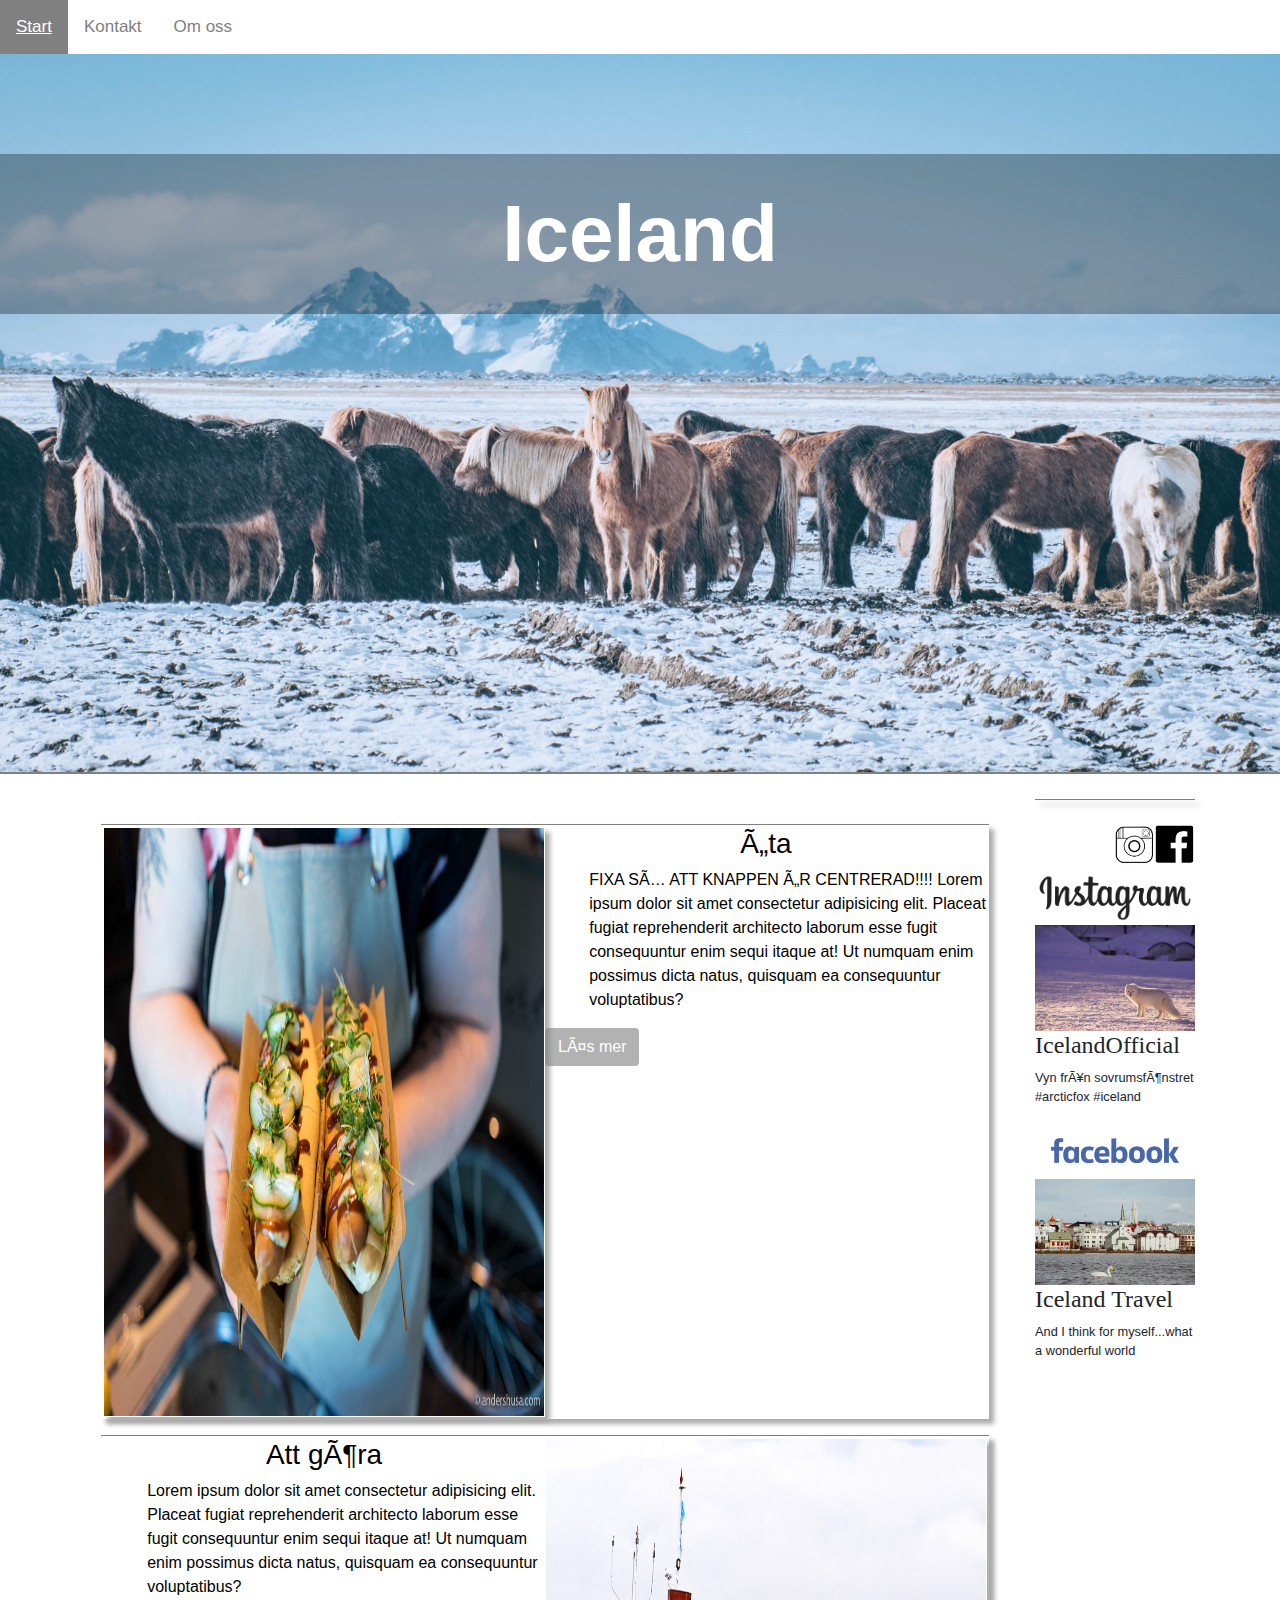
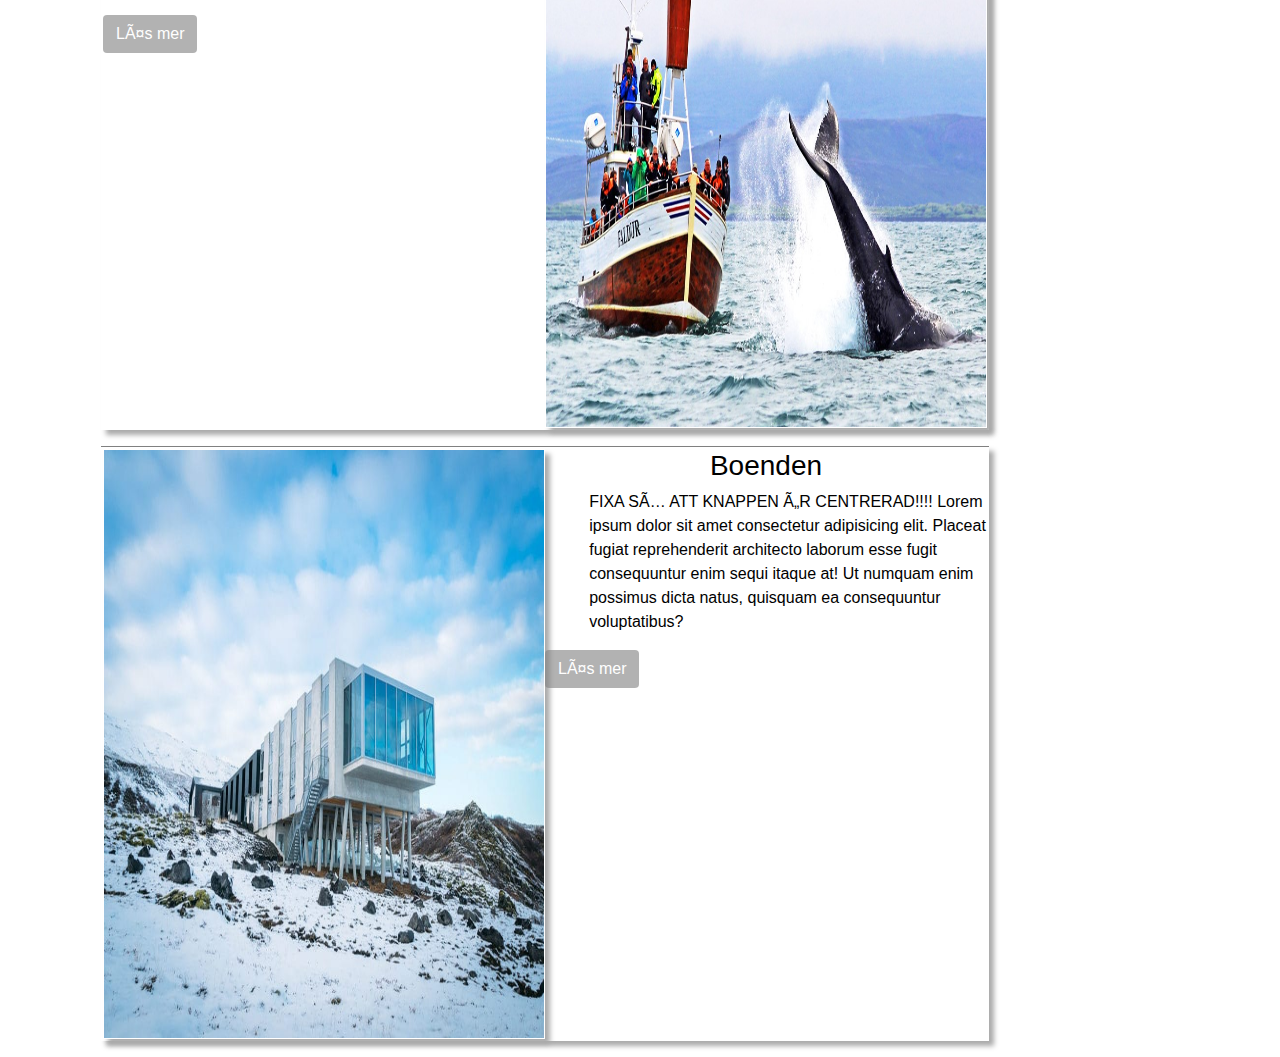
<file: index.html>
<html>

<head>
  <meta charset="UTF-8">
  <meta name="description" content="Travelingsite about Island">
  <meta name="keywords" content="Island, iceland, travel, visit ">
  <meta name="author" content="Sandra Boström">  <title>Iceland</title>
  <link rel="stylesheet" type="text/css" href="test.css" />
  <link rel="stylesheet" type="text/css" href="styles/style.css" />
  <link rel="stylesheet" href="https://cdnjs.cloudflare.com/ajax/libs/font-awesome/4.7.0/css/font-awesome.min.css">
  <link href="//maxcdn.bootstrapcdn.com/bootstrap/4.1.1/css/bootstrap.min.css" rel="stylesheet" id="bootstrap-css" />
  <script src="//maxcdn.bootstrapcdn.com/bootstrap/4.1.1/js/bootstrap.min.js"></script>
  <script src="https://ajax.googleapis.com/ajax/libs/jquery/3.4.1/jquery.min.js"></script>

<script src="jquery.js"></script>
  </div>
</head>

<body>
<div class="topnav" id="myTopnav">
  <a href="index.html" class="active">Start</a>
  <a href="contact.html">Kontakt</a>
  <a href="about.html">Om oss</a>
  <a href="javascript:void(0);" class="icon" onclick="myFunction()">
    <i class="fa fa-bars"></i>
  </a>
</div>
  <div class="imageContainer">
    <div class="textInImage">
      <div class="headerimage "></div>
      <div class="headertext">Iceland</div>
    </div>
  </div>

  <div class="start">
    <div class="container">
      <div class=row>
        <div class="col-xl-10">
          <div class="menus">
            <div class="eatContainer">

              <img src="images/food3.jpg" id="pic1">
              <h3 align="center">Äta</h3>
              <p> FIXA SÅ ATT KNAPPEN ÄR CENTRERAD!!!! Lorem ipsum dolor sit amet consectetur adipisicing elit.
                Placeat fugiat reprehenderit architecto laborum esse fugit consequuntur enim sequi itaque at! Ut
                numquam enim possimus dicta natus, quisquam ea consequuntur voluptatibus?</p>
              <a href="eat.html"><button class="btn">Läs mer</button></a>

            </div>
            <div class="todoContainer">

              <img src="images/val.jpg" id="pic1">
              <h3 align="center">Att göra</h3>
              <p>Lorem ipsum dolor sit amet consectetur adipisicing elit. Placeat fugiat reprehenderit architecto
                laborum esse fugit
                consequuntur enim sequi itaque at! Ut numquam enim possimus dicta natus, quisquam ea consequuntur
                voluptatibus?</p>
              <a href="todo.html"><button class="btn">Läs mer</button></a>

            </div>
            <div class="liveContainer">

              <img src="images/hotel.jpg" id="pic1">
              <h3 align="center">Boenden</h3>
              <p> FIXA SÅ ATT KNAPPEN ÄR CENTRERAD!!!! Lorem ipsum dolor sit amet consectetur adipisicing elit.
                Placeat fugiat
                reprehenderit architecto laborum esse fugit consequuntur enim sequi itaque at! Ut numquam enim
                possimus dicta natus,
                quisquam ea consequuntur voluptatibus?</p>
              <a href="live.html"><button class="btn">Läs mer</button></a>
            </div>
          </div>
        </div>
        <div class="col-xl-2" id="logos">

          <img src="images/logos.jpg" id="logos" alt="instagram and facebook logo">

          <div class="socialmediasContainer">
            <div class=" fbPic1">

              <a href="https://www.instagram.com/explore/tags/iceland/"><img src="images/instagramlogo.png"
                  alt="instagram logo" /></a>
              <a href="https://www.instagram.com/explore/tags/iceland/">
                <img src="images/sidepic.jpg" alt="Arctic fox" />
              </a>
              <h4>IcelandOfficial</h3>
                <p class="caption">Vyn från sovrumsfönstret #arcticfox #iceland </p>
                <a href="https://www.facebook.com/IcelandTravelTourOperator"><img src="images/facebooklogo.jpg"
                    alt="facbook logo" /></a>
              </h4>
              <a href="https://www.facebook.com/IcelandTravelTourOperator">
                <img src="images/city.jpg" id="city" alt="Iceland city">
              </a>
              <h4>Iceland Travel</h4>
              <p>And I think for myself...what a wonderful world</p>
            </div>
          </div>

        </div>
      </div>
      <footer>
      </footer>
</body>

</html>
</file>
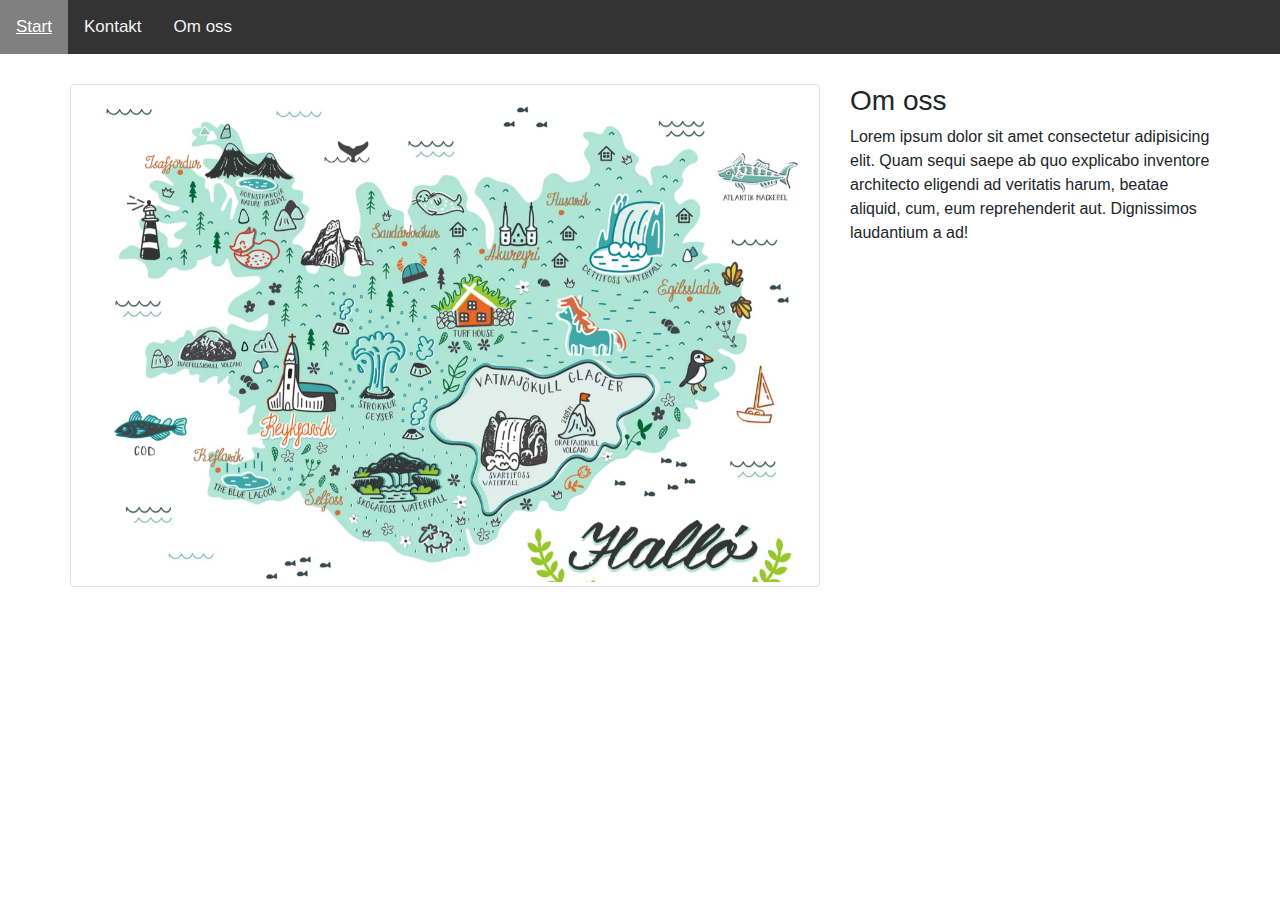
<file: about.html>
<html>

<head>
    <meta charset="UTF-8">
    <meta name="description" content="Travelingsite about Island">
    <meta name="keywords" content="Island, iceland, travel, visit ">
    <meta name="author" content="Sandra Boström">
    <title>Iceland</title>
    <link rel="stylesheet" href="https://cdnjs.cloudflare.com/ajax/libs/font-awesome/4.7.0/css/font-awesome.min.css">
    <link rel="stylesheet" type="text/css" href="styles/about.css" />
    <link href="//maxcdn.bootstrapcdn.com/bootstrap/4.1.1/css/bootstrap.min.css" rel="stylesheet" id="bootstrap-css" />
    <script src="//maxcdn.bootstrapcdn.com/bootstrap/4.1.1/js/bootstrap.min.js"></script>
    <script src="//cdnjs.cloudflare.com/ajax/libs/jquery/3.2.1/jquery.min.js"></script>
    <script src="jquery.js"></script>

    </div>
</head>

<body>
    <div class="topnav" id="myTopnav">
        <a href="index.html" class="active">Start</a>
        <a href="contact.html">Kontakt</a>
        <a href="about.html">Om oss</a>
        <a href="javascript:void(0);" class="icon" onclick="myFunction()">
            <i class="fa fa-bars"></i>
        </a>
    </div>
    <div class="container">
        <div class="row">
            <div class="row">
                <div class="col-xl-8">
                    <img class="img-thumbnail" src="images/icelandmap.jpg" alt="Fish" />
                </div>
                <div class="col-xl-4">
                    <h3>Om oss</h3>
                    <p>Lorem ipsum dolor sit amet consectetur adipisicing elit. Quam sequi saepe ab quo explicabo
                        inventore architecto eligendi ad veritatis harum, beatae aliquid, cum, eum reprehenderit aut.
                        Dignissimos laudantium a ad!</p>
                </div>
            </div>
            <footer>
            </footer>
</body>

</html>
</file>
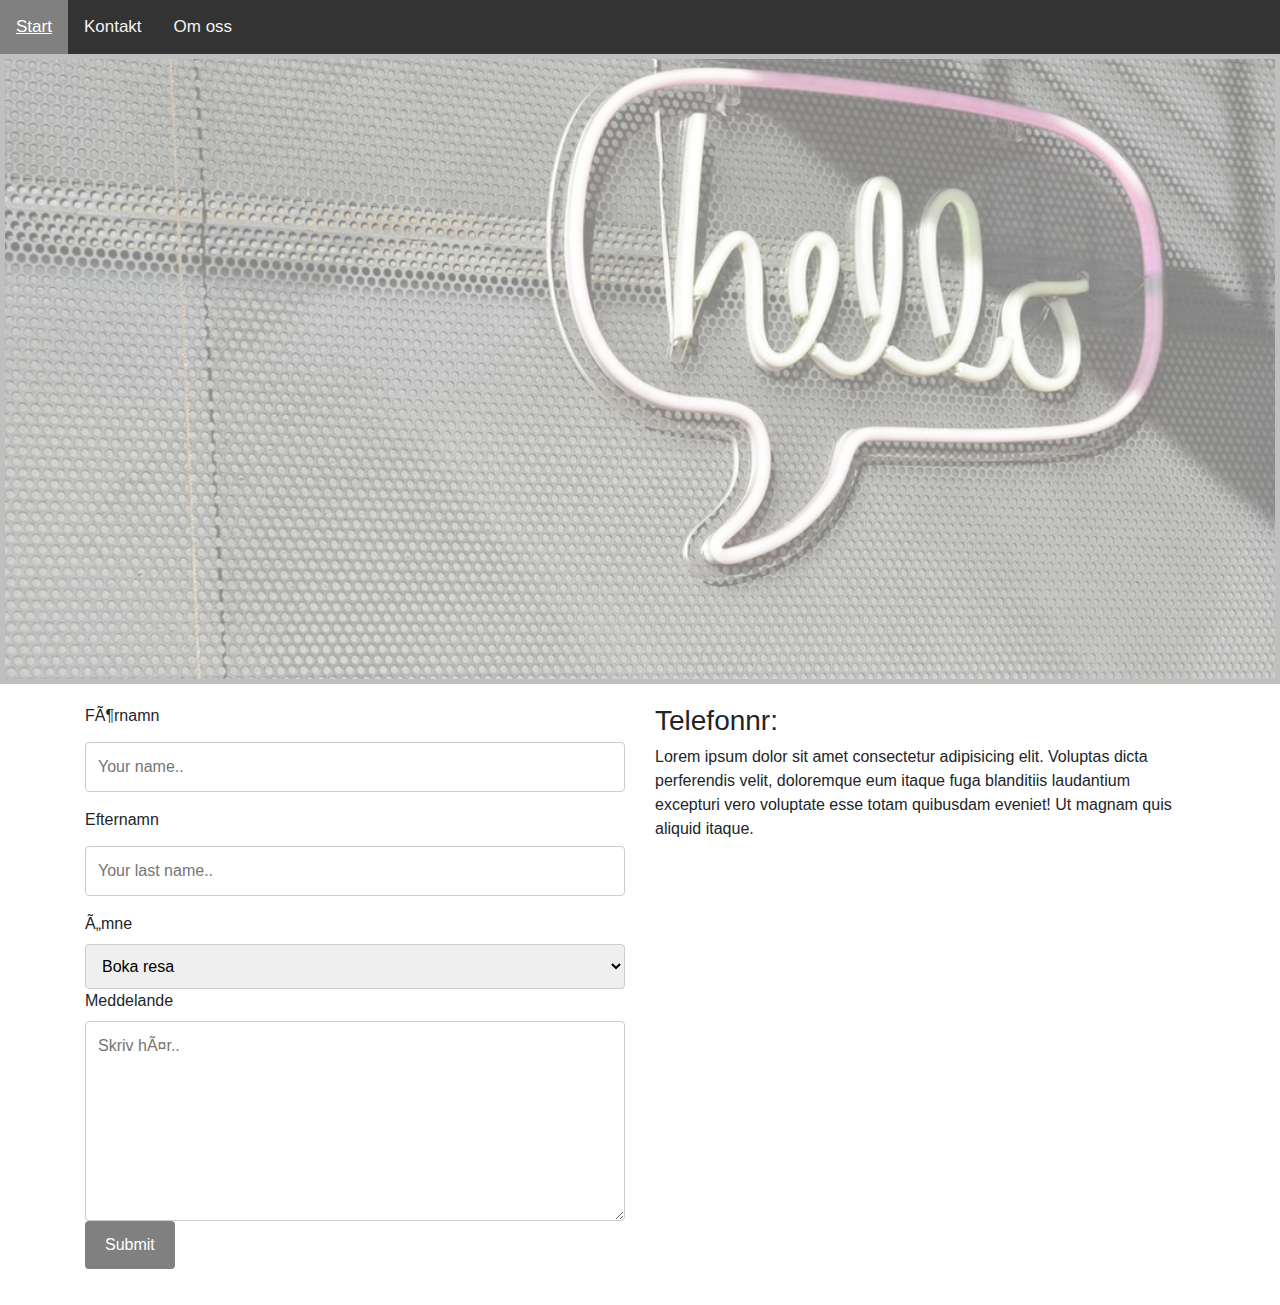
<file: contact.html>
<html>

<head>
<meta charset="UTF-8">
<meta name="description" content="Travelingsite about Island">
<meta name="keywords" content="Island, iceland, travel, visit ">
<meta name="author" content="Sandra Boström">    <title>Iceland</title>
    <link rel="stylesheet" type="text/css" href="styles/contact.css" />
    <link rel="stylesheet" href="https://cdnjs.cloudflare.com/ajax/libs/font-awesome/4.7.0/css/font-awesome.min.css">
    <link href="//maxcdn.bootstrapcdn.com/bootstrap/4.1.1/css/bootstrap.min.css" rel="stylesheet" id="bootstrap-css" />
    <script src="//maxcdn.bootstrapcdn.com/bootstrap/4.1.1/js/bootstrap.min.js"></script>
    <script src="//cdnjs.cloudflare.com/ajax/libs/jquery/3.2.1/jquery.min.js"></script>
    <script src="jquery.js"></script>


    </div>
</head>

<body><div class="topnav" id="myTopnav">
    <a href="index.html" class="active">Start</a>
    <a href="contact.html">Kontakt</a>
    <a href="about.html">Om oss</a>
    <a href="javascript:void(0);" class="icon" onclick="myFunction()">
        <i class="fa fa-bars"></i>
    </a>
</div>

    <div class="imageContainer">
            <div class="headerimage "></div>
    </div>
   
    <div class="container">
        <div class="row">
            <div class="col-xl-6">
        <form action="action_page.php">
    
            <label for="fname">Förnamn</label>
            <input type="text" id="fname" name="firstname" placeholder="Your name..">
    
            <label for="lname">Efternamn</label>
            <input type="text" id="lname" name="lastname" placeholder="Your last name..">
    
            <label for="subject">Ämne</label>
            <select id="subject" name="subject">
                <option value="booking travel">Boka resa</option>
                <option value="unbook travel">Avboka resa</option>
                <option value="other">Övrigt</option>
            </select>
    
            <label for="subject">Meddelande</label>
            <textarea id="subject" name="subject" placeholder="Skriv här.." style="height:200px"></textarea>
    
            <input type="submit" value="Submit">
    
        </form>
    </div>
    <div class="col-xl-6">
        <h3 class="call">Telefonnr:</h3>
        <p>Lorem ipsum dolor sit amet consectetur adipisicing elit. Voluptas dicta perferendis velit, doloremque eum itaque fuga blanditiis laudantium excepturi vero voluptate esse totam quibusdam eveniet! Ut magnam quis aliquid itaque.</p>
    </div>
</div>
    </div>

    <footer>
    </footer>
</body>

</html>
</file>
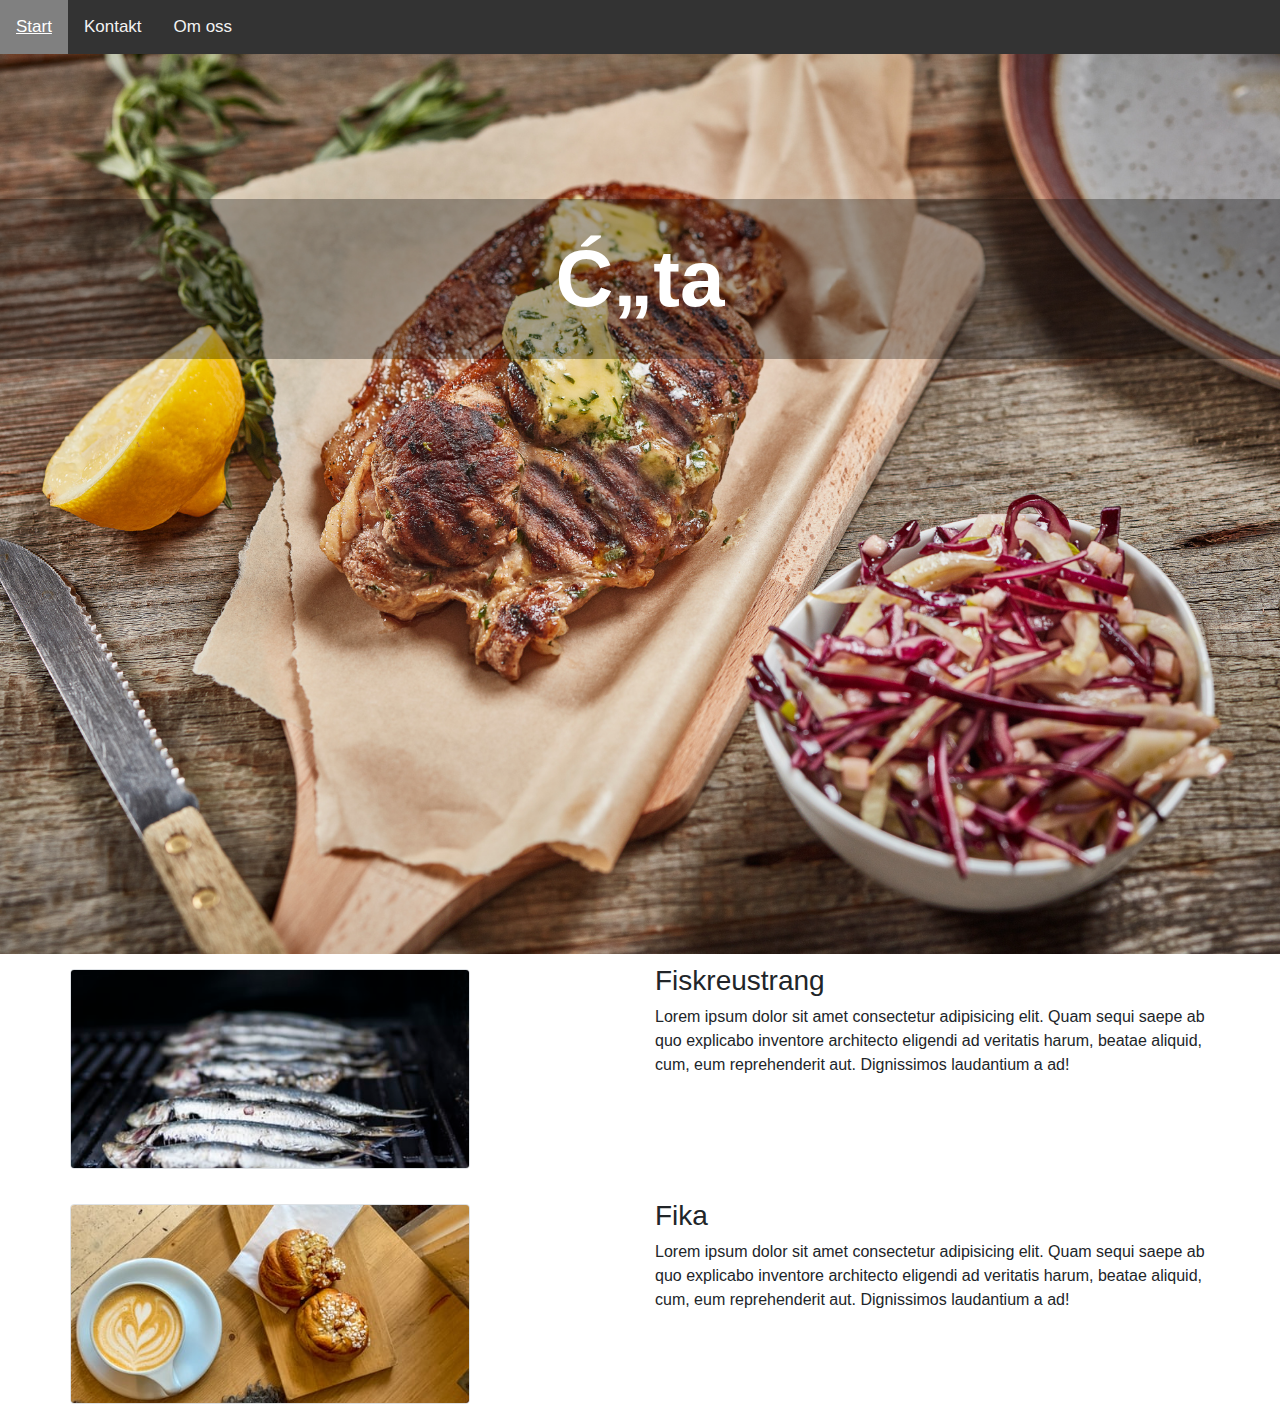
<file: eat.html>
<html>

<head>
  <meta charset="UTF-8">
  <meta name="description" content="Travelingsite about Island">
  <meta name="keywords" content="Island, iceland, travel, visit ">
  <meta name="author" content="Sandra Boström">  <title>Iceland</title>
  <link rel="stylesheet" href="https://cdnjs.cloudflare.com/ajax/libs/font-awesome/4.7.0/css/font-awesome.min.css">
  <link rel="stylesheet" type="text/css" href="styles/eat.css" />
  <link href="//maxcdn.bootstrapcdn.com/bootstrap/4.1.1/css/bootstrap.min.css" rel="stylesheet" id="bootstrap-css" />
  <script src="//maxcdn.bootstrapcdn.com/bootstrap/4.1.1/js/bootstrap.min.js"></script>
  <script src="//cdnjs.cloudflare.com/ajax/libs/jquery/3.2.1/jquery.min.js"></script>
  <script src="jquery.js"></script>

  </div>
</head>

<body><div class="topnav" id="myTopnav">
  <a href="index.html" class="active">Start</a>
  <a href="contact.html">Kontakt</a>
  <a href="about.html">Om oss</a>
  <a href="javascript:void(0);" class="icon" onclick="myFunction()">
    <i class="fa fa-bars"></i>
  </a>
</div>

  <div class="imageContainer">
    <div class="textInImage">
      <div class="headerimage "></div>
      <div class="headertext">Äta</div>
    </div>
  </div>
<div class="container">

  <div class="row">
    <div class="row">
      <div class="col-xl-6 fish">
        </a>
        <img class="img-thumbnail" src="images/fish.jpg" alt="Fish" />
        </div>
        <div class="col-xl-6 fish-text">
          </a>
         <h3>Fiskreustrang</h3>
         <p>Lorem ipsum dolor sit amet consectetur adipisicing elit. Quam sequi saepe ab quo explicabo inventore architecto eligendi ad veritatis harum, beatae aliquid, cum, eum reprehenderit aut. Dignissimos laudantium a ad!</p>
        </div>
      </div>
<div class="row">
  <div class="col-xl-6 fish">
    </a>
    <img class="img-thumbnail" src="images/food.jpg" alt="Fish" />
  </div>
  <div class="col-xl-6 fish-text">
    </a>
    <h3>Fika</h3>
    <p>Lorem ipsum dolor sit amet consectetur adipisicing elit. Quam sequi saepe ab quo explicabo inventore architecto
      eligendi ad veritatis harum, beatae aliquid, cum, eum reprehenderit aut. Dignissimos laudantium a ad!</p>
  </div>
</div>
  
  <footer>
  </footer>
</body>

</html>
</file>
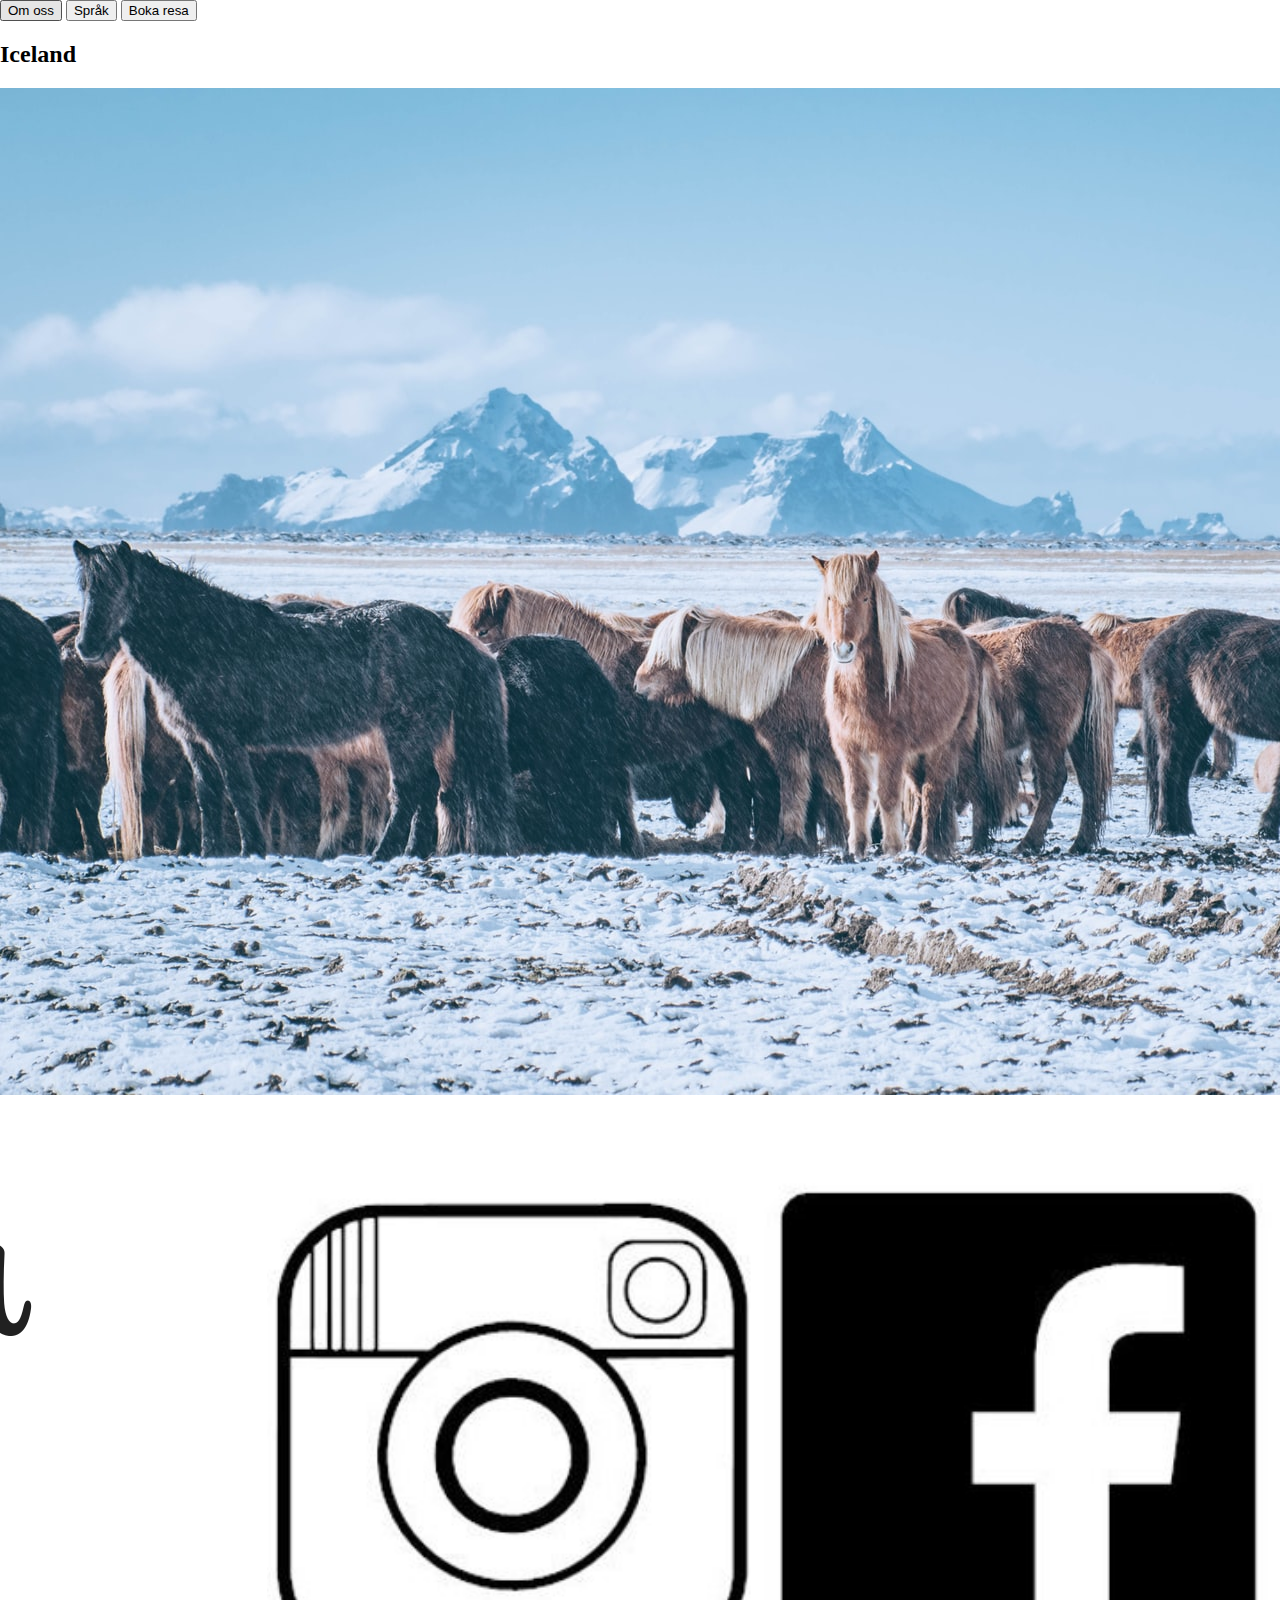
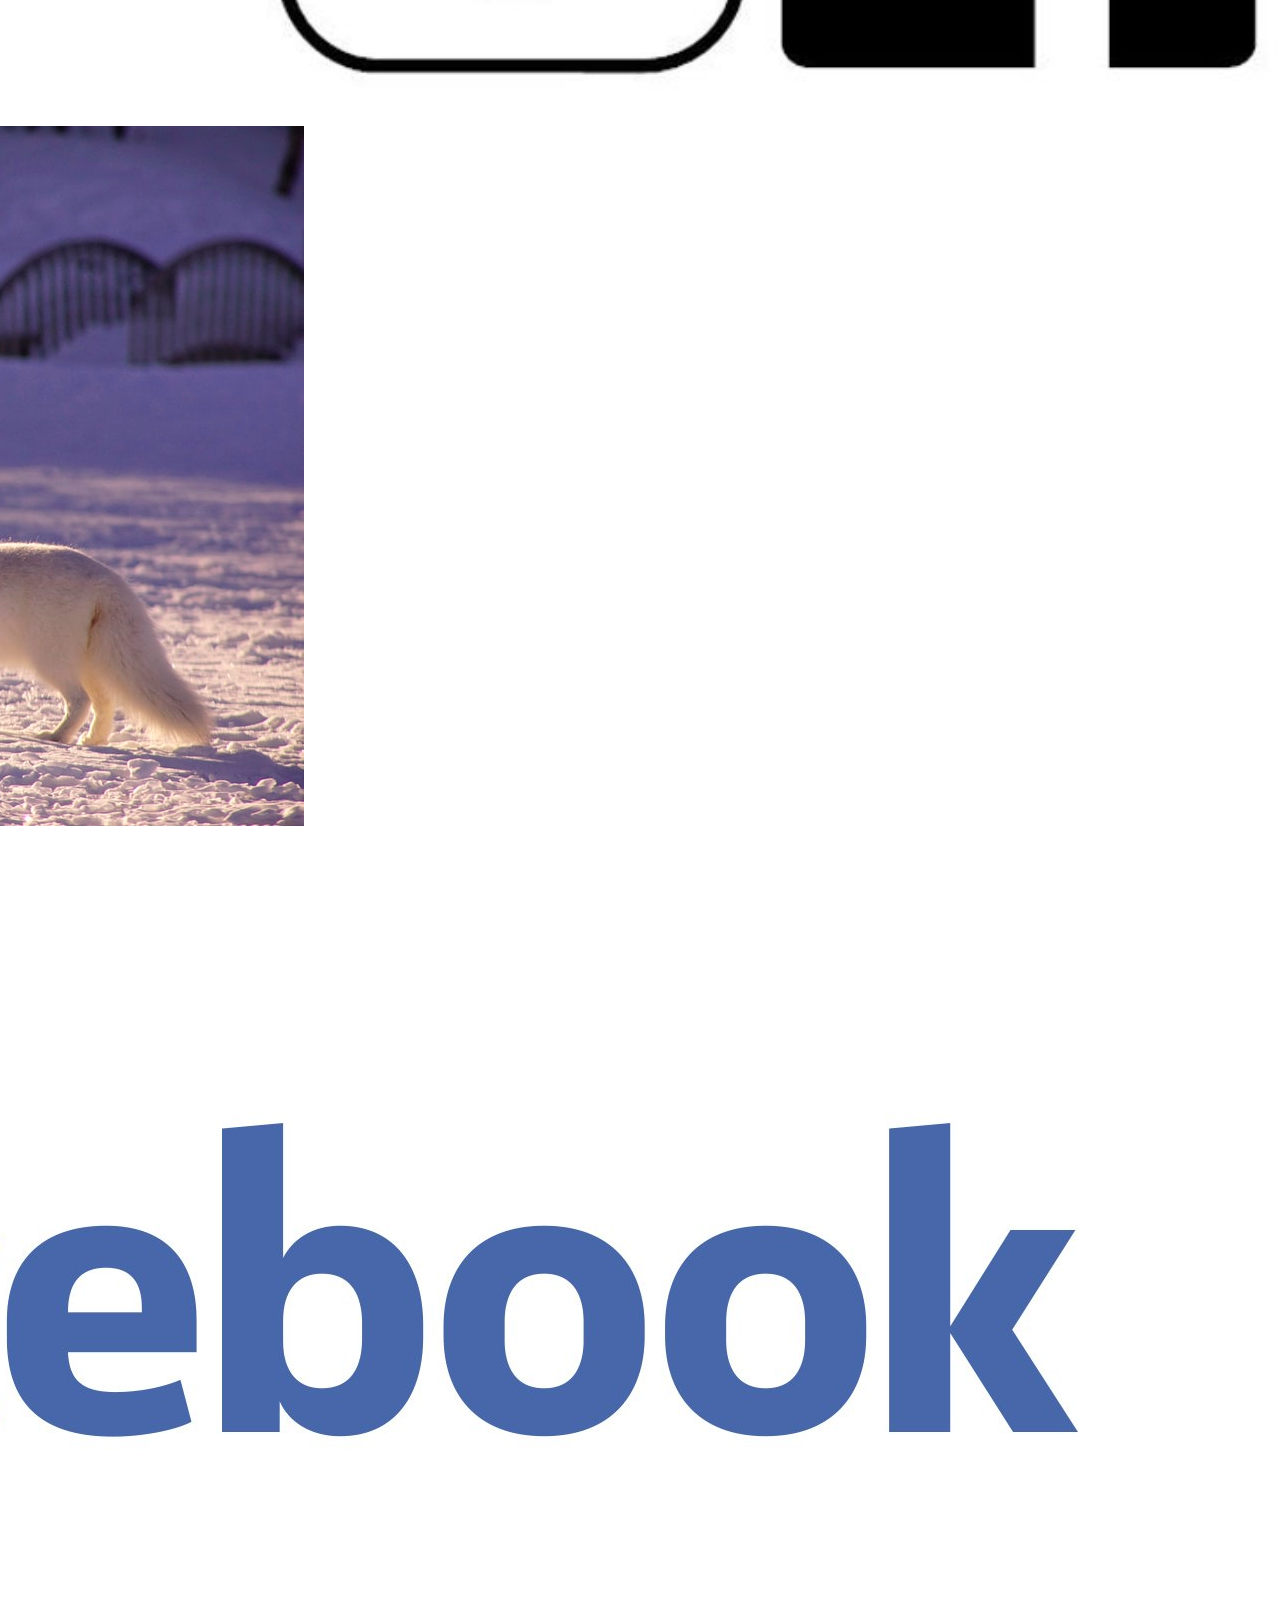
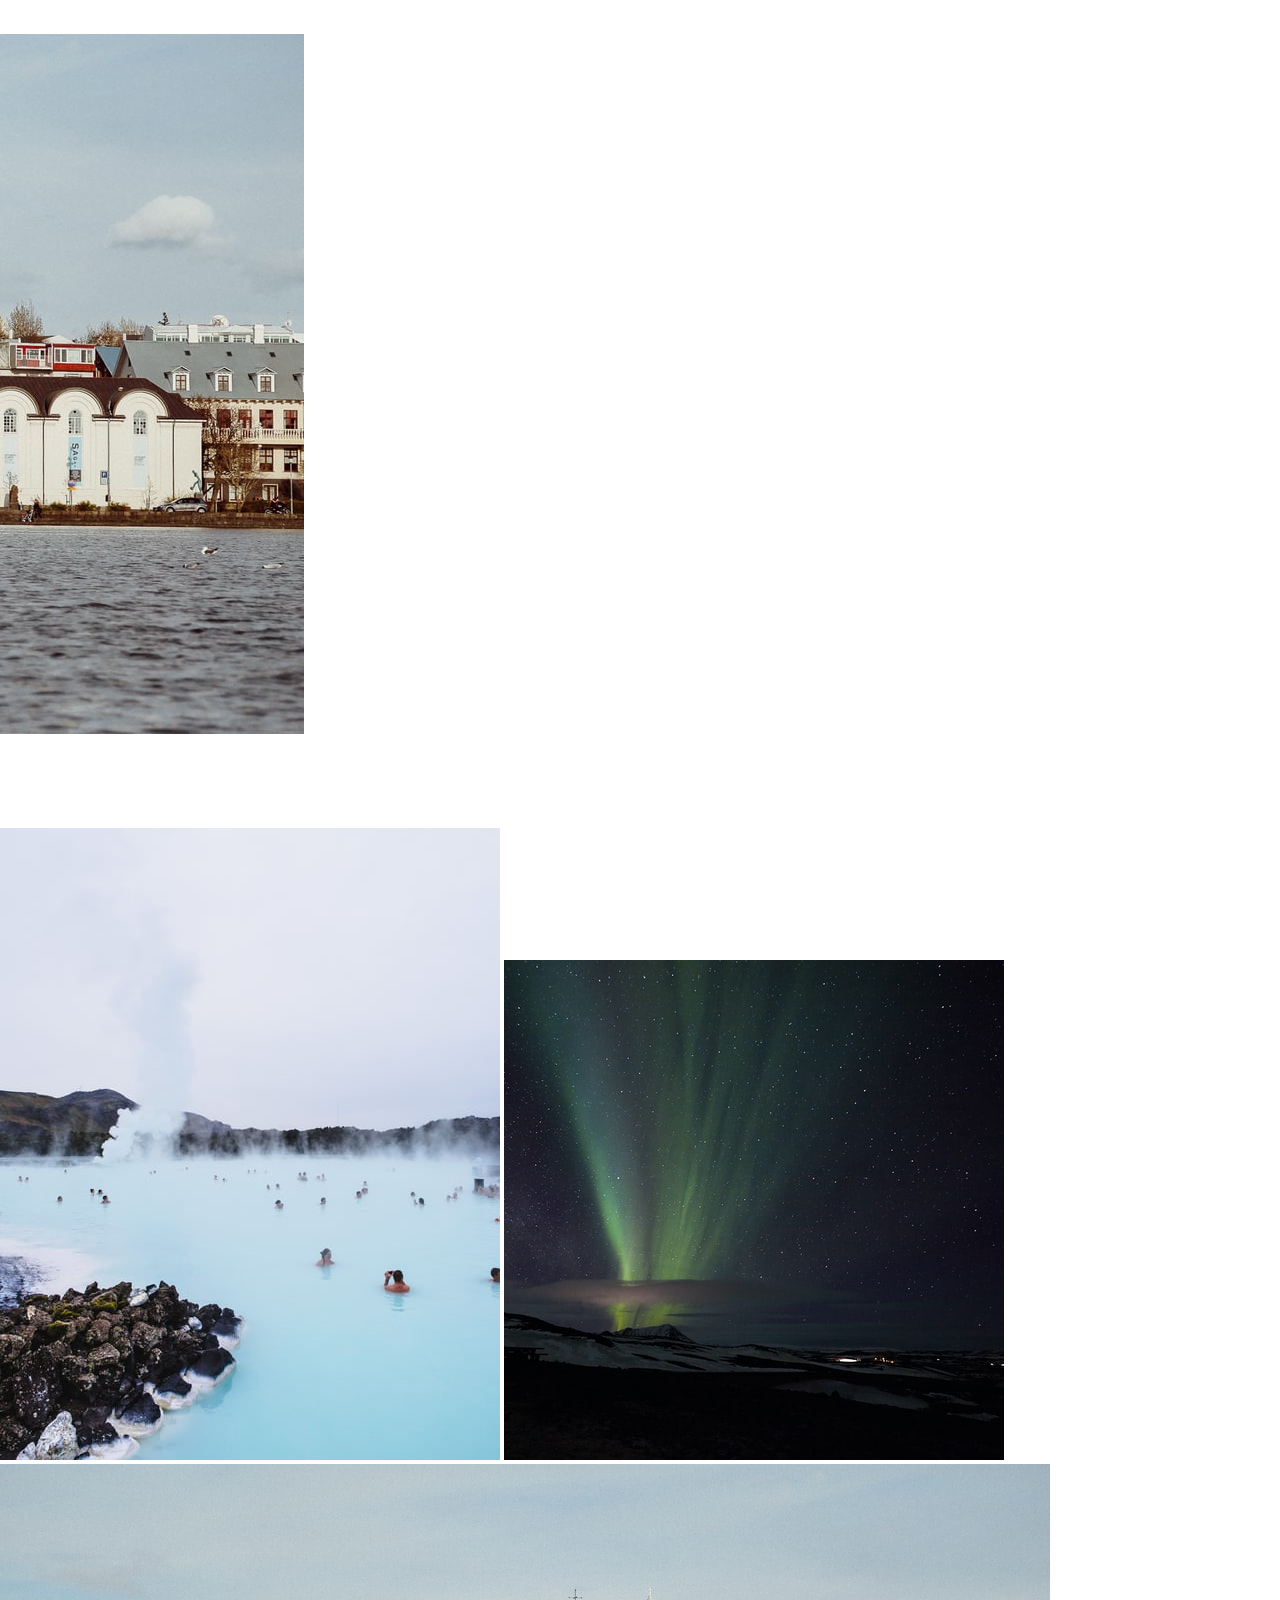
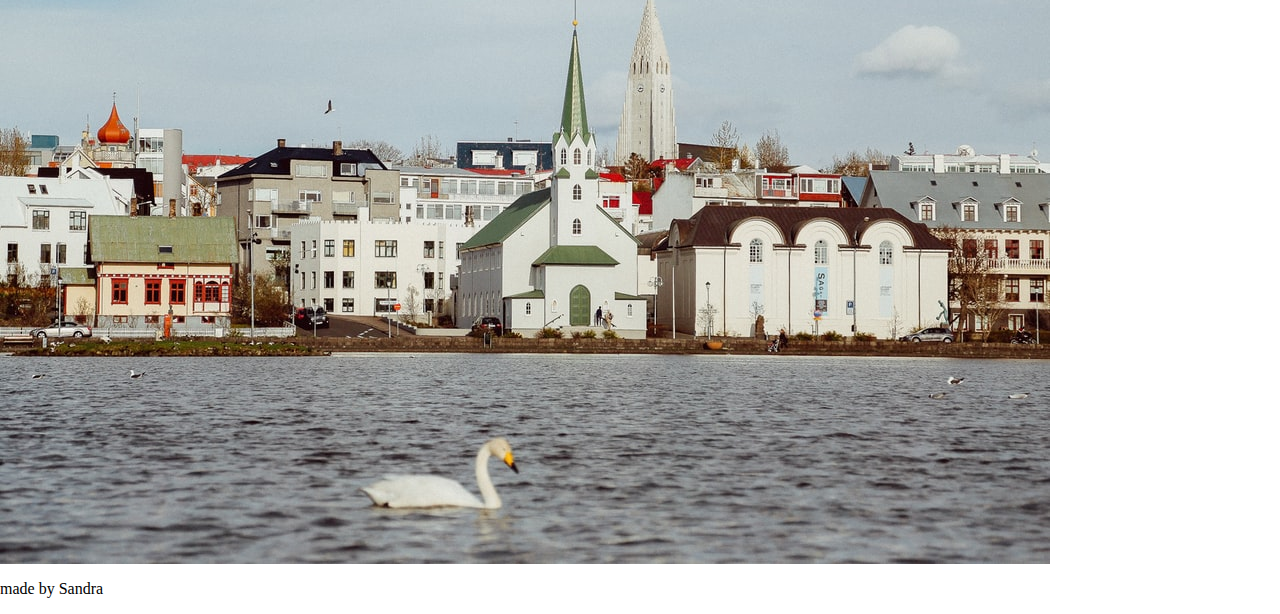
<file: lagring.html>
<html>

<head>
    <title>Iceland</title>
    <link href='https://fonts.googleapis.com/css?family=Cinzel Decorative' rel='stylesheet'>
    <link rel="stylesheet" type="text/css" href="styles/style.css" />
    </div>
</head>

<body>
    <div class="imageContainer">
        <div class="textInImage">
            <button formaction="">Om oss</button>
            <button formaction="">Språk</button>
            <button formaction="">Boka resa</button>
            <h2 id="headerText">Iceland</h2>
        </div>
        <img src="images/header.jpg" id="headerPic" alt="Iceland horses" />
    </div>

    <div class="start">

        <div class="polaroid fbPic1">
            <img src="images/logos.jpg" id="logos" alt="instagram and facebook logo">
            <img src="images/instagramlogo.png" alt="instagram logo">
            <a href="https://www.instagram.com/explore/tags/iceland/">
                <img src="images/sidepic.jpg" alt="Arctic fox">
            </a>
            <h4>IcelandOfficial</h3>
                <p class="caption">Vyn från sovrumsfönstret #arcticfox #iceland </p>
                <img src="images/facebooklogo.jpg" alt="facbook logo">
                <a href="https://www.facebook.com/IcelandTravelTourOperator">
                    <img src="images/city.jpg" id="city" alt="Iceland city">
                </a>
                <h4>Iceland Travel</h4>
                <p>And I think for myself...what a wonderful world</p>
        </div>
        <div class="menus">
            <img src="images/bada.jpg" id="pic1">
            <img src="images/sidepic3.jpg" id="pic2">
            <img src="images/city.jpg" id="pic3">
        </div>
    </div>
    <footer>
        <p>made by Sandra</p>
    </footer>
</body>

</html>
</file>
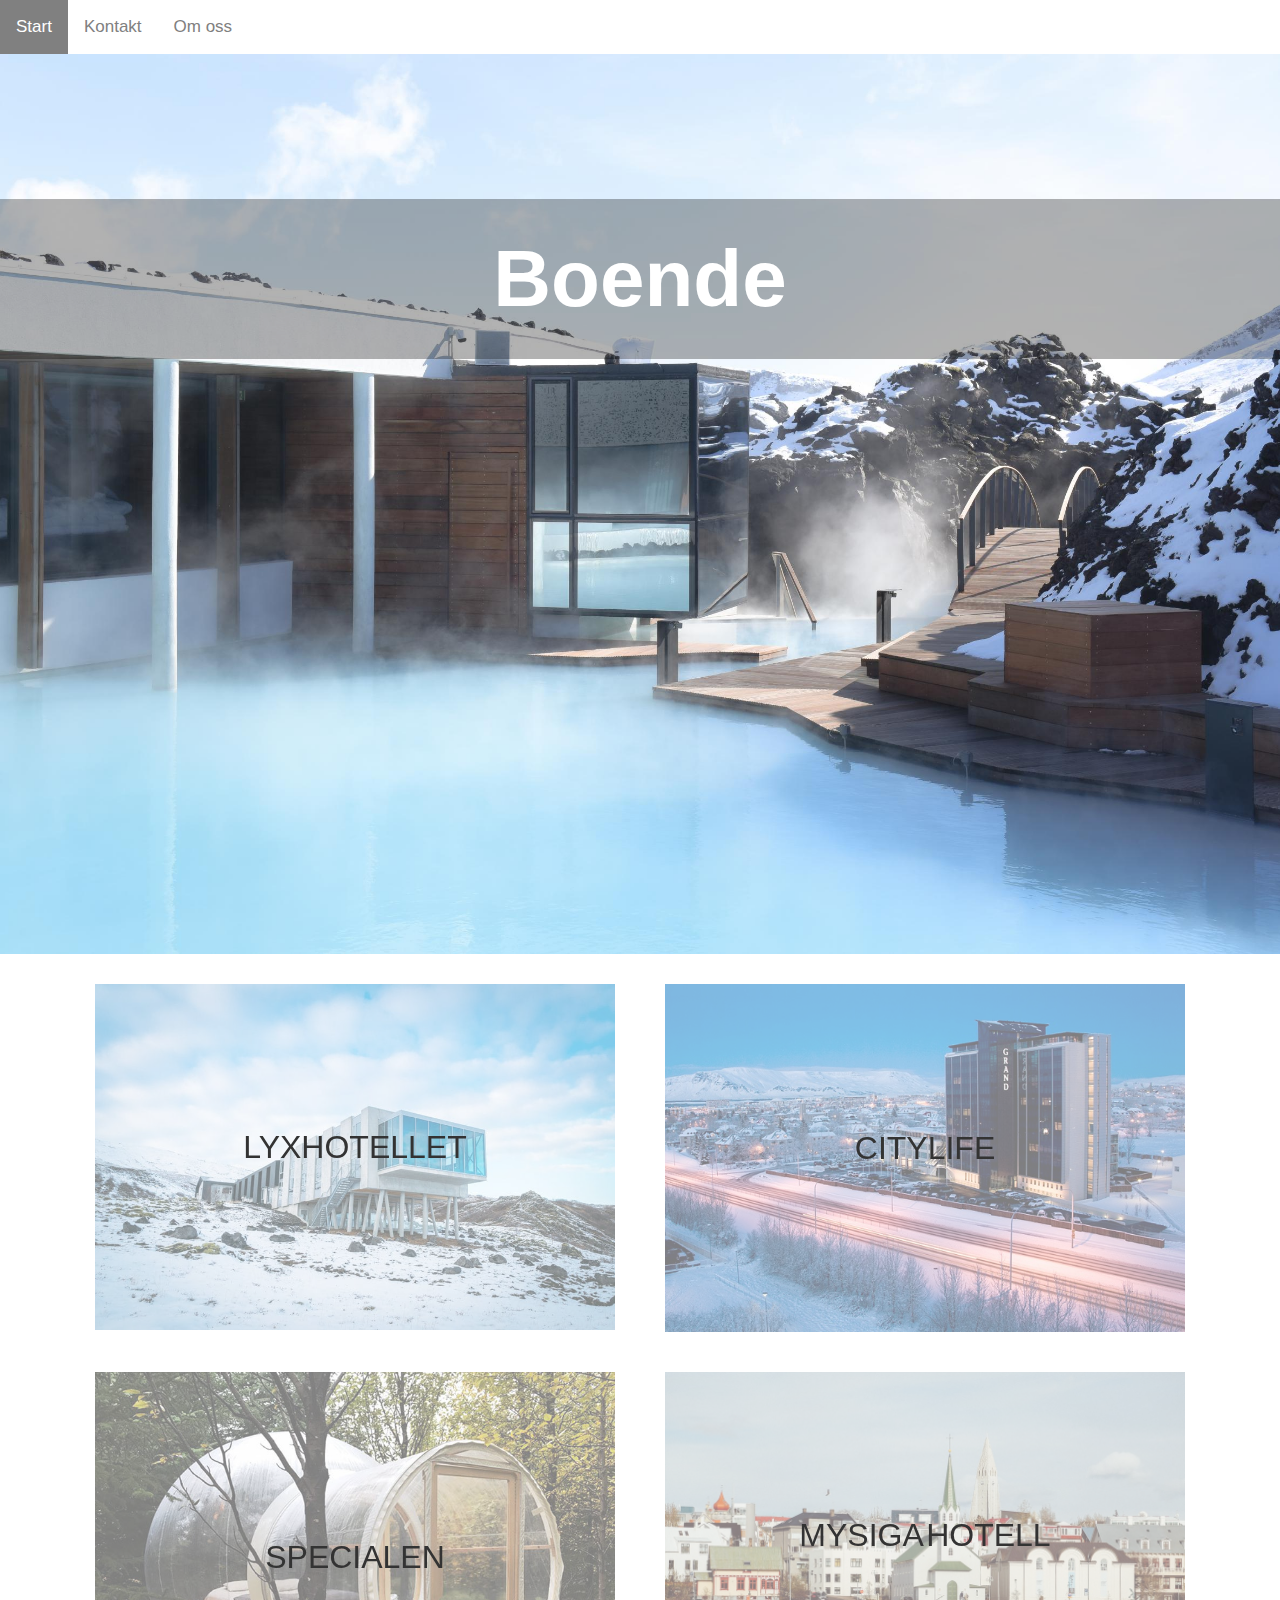
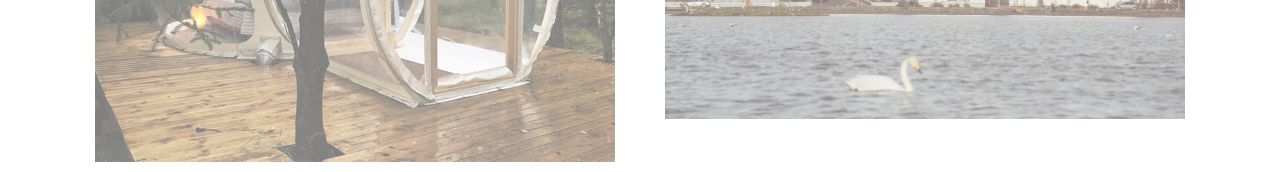
<file: live.html>
<html>
  <head>
    <meta charset="UTF-8" />
    <meta name="description" content="Travelingsite about Island" />
    <meta name="keywords" content="Island, iceland, travel, visit " />
    <meta name="author" content="Sandra Boström" />
    <link
      rel="stylesheet"
      href="https://cdnjs.cloudflare.com/ajax/libs/font-awesome/4.7.0/css/font-awesome.min.css"
    />
    <link
      href="//maxcdn.bootstrapcdn.com/bootstrap/4.1.1/css/bootstrap.min.css"
      rel="stylesheet"
      id="bootstrap-css"
    />
    <title>Iceland</title>
    <link
      href="https://stackpath.bootstrapcdn.com/font-awesome/4.7.0/css/font-awesome.min.css"
      rel="stylesheet"
      integrity="sha384-wvfXpqpZZVQGK6TAh5PVlGOfQNHSoD2xbE+QkPxCAFlNEevoEH3Sl0sibVcOQVnN"
      crossorigin="anonymous"
    />
    <link rel="stylesheet" type="text/css" href="styles/live.css" />
    <script src="jquery.js"></script>
  </head>

  <body>
    <div class="topnav">
      <a class="active" href="index.html">Start</a>
      <a href="contact.html">Kontakt</a>
      <a href="#about">Om oss</a>
    </div>

    <div class="imageContainer">
      <div class="textInImage">
        <div class="headerimage"></div>
        <div class="headertext">Boende</div>
      </div>
    </div>

    <div class="container">
      <div class="grid">
        <div class="row">
          <div class="col-xl-6">
            <figure class="hotelmenu">
              <img src="images/hotel.jpg" alt="img17" />
              <figcaption>
                <h2>Lyxhotellet</h2>
                <p>
                  <a href="#"><i class="fa fa-search"></i></a>
                </p>
              </figcaption>
            </figure>
          </div>
          <div class="col-xl-6">
            <figure class="hotelmenu">
              <img src="images/hotel3.jpg" alt="img25" />
              <figcaption>
                <h2>Citylife</h2>
                <p>
                  <a href="#"><i class="fa fa-search"></i></a>
                </p>
              </figcaption>
            </figure>
          </div>
        </div>
        <div class="row">
          <div class="col">
            <figure class="hotelmenu">
              <img src="images/hotel4.jpg" alt="img25" />
              <figcaption>
                <h2>Specialen</h2>
                <p>
                  <a href="#"><i class="fa fa-search"></i></a>
                </p>
              </figcaption>
            </figure>
          </div>
          <div class="col">
            <figure class="hotelmenu">
              <img src="images/city.jpg" alt="img25" />
              <figcaption>
                <h2>Mysiga hotell</h2>
                <p>
                  <a href="#"><i class="fa fa-search"></i></a>
                </p>
              </figcaption>
            </figure>
          </div>
        </div>
      </div>
    </div>

    <footer></footer>
  </body>
</html>
</file>
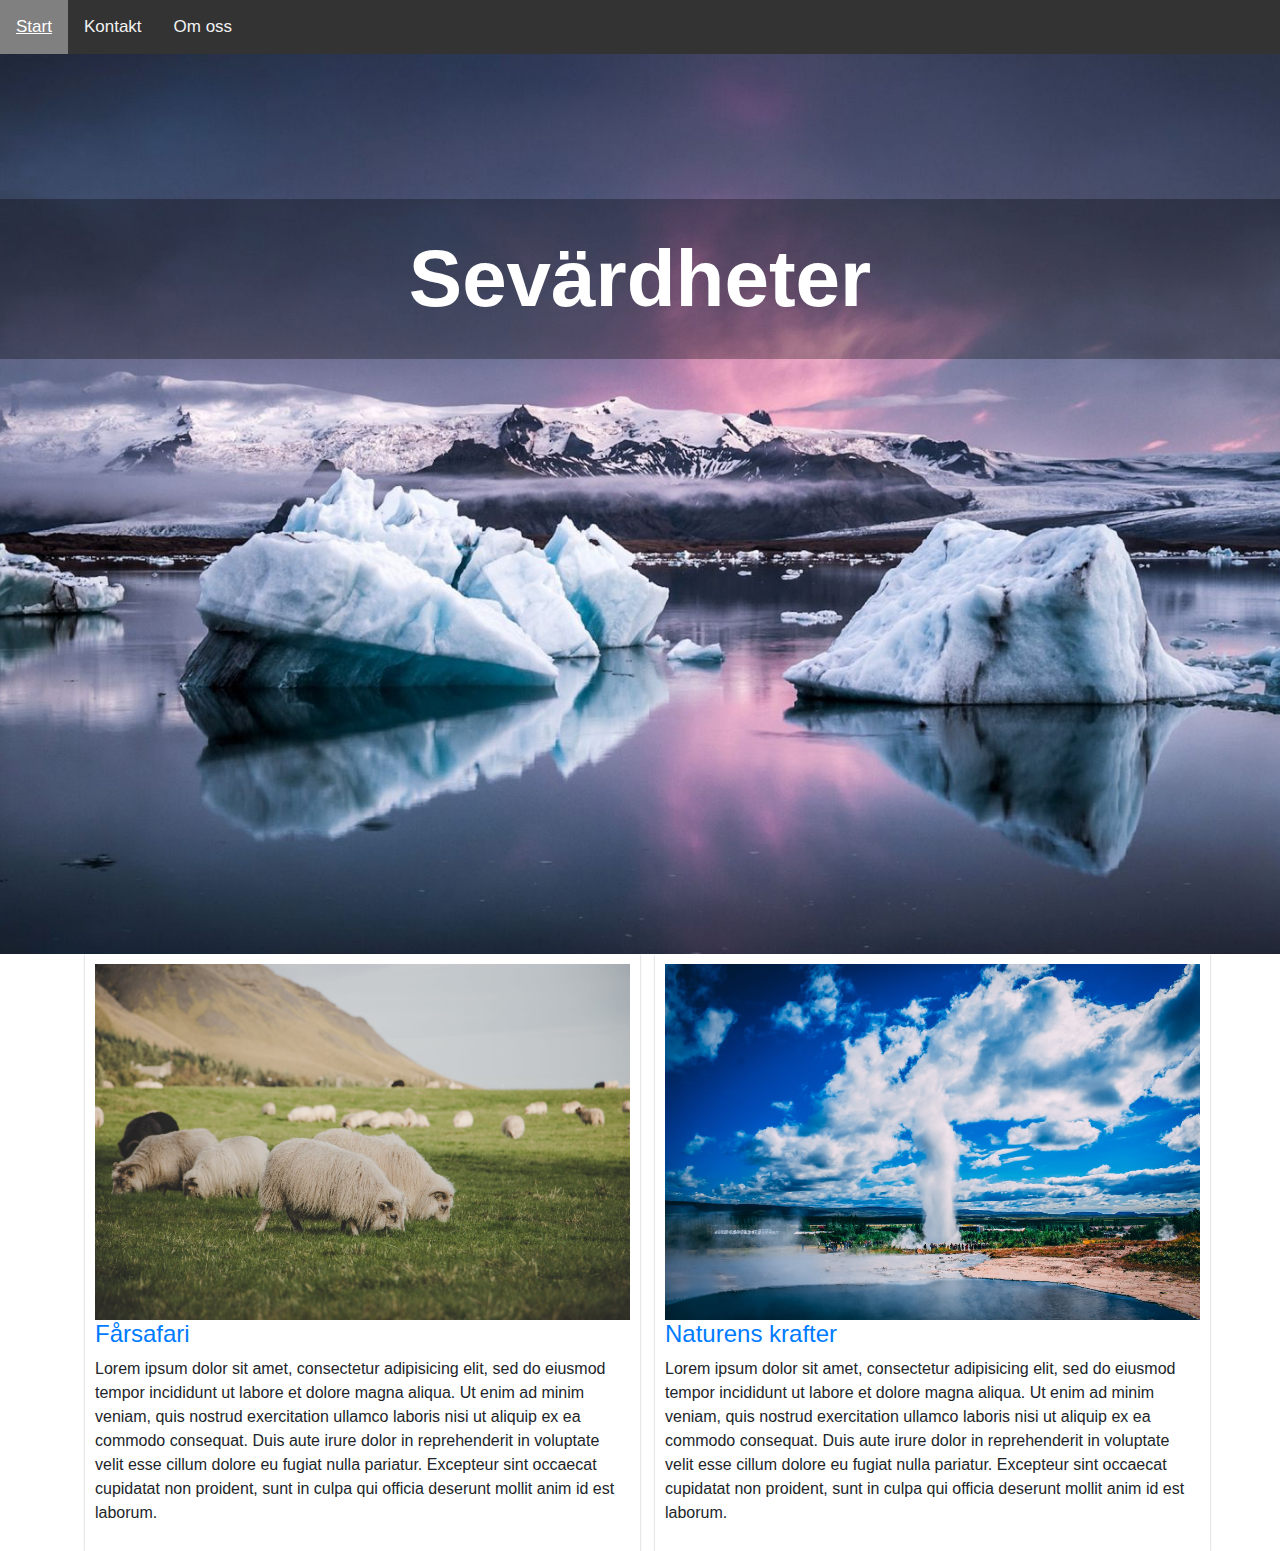
<file: todo.html>
<html>
  <head>
    <meta charset="UTF-8" />
    <meta name="description" content="Travelingsite about Island" />
    <meta name="keywords" content="Island, iceland, travel, visit " />
    <meta name="author" content="Sandra Boström" />
    <title>Att göra</title>
    <link
      rel="stylesheet"
      href="https://cdnjs.cloudflare.com/ajax/libs/font-awesome/4.7.0/css/font-awesome.min.css"
    />
    <link rel="stylesheet" type="text/css" href="styles/todo.css" />
    <link
      href="//maxcdn.bootstrapcdn.com/bootstrap/4.1.1/css/bootstrap.min.css"
      rel="stylesheet"
      id="bootstrap-css"
    />
    <script src="jquery.js"></script>
  </head>

  <body>
    <div class="topnav" id="myTopnav">
      <a href="index.html" class="active">Start</a>
      <a href="contact.html">Kontakt</a>
      <a href="about.html">Om oss</a>
      <a href="javascript:void(0);" class="icon" onclick="myFunction()">
        <i class="fa fa-bars"></i>
      </a>
    </div>
    <div class="imageContainer">
      <div class="textInImage">
        <div class="headerimage"></div>
        <div class="headertext">Sevärdheter</div>
      </div>
    </div>
    <div class="container">
      <div class="row">
        <div class="col-xl-6">
          <article class="white-panel">
            <img src="images/sheeps.jpg" alt="" />
            <h4><a href="#">Fårsafari</a></h4>
            <p>
              Lorem ipsum dolor sit amet, consectetur adipisicing elit, sed do
              eiusmod tempor incididunt ut labore et dolore magna aliqua. Ut
              enim ad minim veniam, quis nostrud exercitation ullamco laboris
              nisi ut aliquip ex ea commodo consequat. Duis aute irure dolor in
              reprehenderit in voluptate velit esse cillum dolore eu fugiat
              nulla pariatur. Excepteur sint occaecat cupidatat non proident,
              sunt in culpa qui officia deserunt mollit anim id est laborum.
            </p>
          </article>
        </div>
        <div class="col-xl-6">
          <article class="white-panel">
            <img src="images/geisha.jpg" alt="" />
            <h4><a href="#">Naturens krafter</a></h4>
            <p>
              Lorem ipsum dolor sit amet, consectetur adipisicing elit, sed do
              eiusmod tempor incididunt ut labore et dolore magna aliqua. Ut
              enim ad minim veniam, quis nostrud exercitation ullamco laboris
              nisi ut aliquip ex ea commodo consequat. Duis aute irure dolor in
              reprehenderit in voluptate velit esse cillum dolore eu fugiat
              nulla pariatur. Excepteur sint occaecat cupidatat non proident,
              sunt in culpa qui officia deserunt mollit anim id est laborum.
            </p>
          </article>
        </div>
      </div>
    </div>

    <footer></footer>
  </body>
</html>
</file>
<file: test.css>
body {
  margin: 0px;
}.topnav {
  font-family: Arial, Helvetica, sans-serif;
  background-color: #333;
  overflow: hidden;
}
.topnav a {
  float: left;
  color: #f2f2f2;
  text-align: center;
  padding: 14px 16px;
  text-decoration: none;
  font-size: 17px;
}
.topnav a:hover {
  background-color: #ddd;
  color: black;
}
.topnav a.active {
  background-color: #4caf50;
  color: white;
}
.headerimage {
  height: 80%;
  border-bottom: 2px solid grey;
  background-image: url(../images/header.jpg);
  background-position: center;
  background-repeat: no-repeat;
  background-size: cover;
}
.imageContainer {
  position: relative;
}
.headertext {
  font-family: Arial, Helvetica, sans-serif;
  background-color: rgb(0, 0, 0); /* Fallback color */
  background-color: rgba(0, 0, 0, 0.3); /* Black w/opacity/see-through */
  color: white;
  font-weight: bold;
  font-size: 80px;
  position: absolute;
  top: 25%;
  left: 50%;
  transform: translate(-50%, -50%);
  z-index: 2;
  width: 100%;
  padding-top: 20px;
  padding-bottom: 20px;
  text-align: center;
}

.socialmediasContainer {
  border-top: 1px solid grey;
  font-family: Arial, Helvetica, sans-serif;
  font-size: 1vw;
  background-color: white;
  box-shadow: 5px 5px 5px #aaaaaa;
}
.socialmediasContainer h4 {
  font-family: "Cinzel Decorative";
}

.fbPic1 {
  float: right;
}
.socialmediasContainer img {
  width: 100%;
}
#logos {
margin-top: 25px;
  float: right;
  width: 50%;
}
.menus {
  margin-top: 50px;
}
.menus h3{
  float: center;
  word-wrap: break-word;
}
.btn {
  background-color: #f4511e;
  border: none;
  color: white;
  padding: 16px 32px;
  text-align: center;
  font-size: 16px;
  opacity: 0.6;
  transition: 0.3s;
}

.btn:hover {opacity: 1}

.eatContainer {
    border-top: 1px solid grey;
  display: flex;
  justify-content: center;
  float: left;
  margin: 0 1em 1em 1em;
  display: block;
  padding: 2px;
  box-shadow: 5px 5px 5px #aaaaaa;
  color: black;
}
.eatContainer img {
  width: 50%;
  height: 590px;
  float: left;
  border: 1px solid #fff;
  box-shadow: 5px 5px 5px #aaaaaa;
}
.eatContainer p {
  float: right;
  width: 45%;
  word-wrap: break-word;
}
.todoContainer {
    border-top: 1px solid grey;

  display: flex;
  justify-content: center;
  float: left;
  margin: 0 1em 1em 1em;
  display: block;
  padding: 2px;
  box-shadow: 5px 5px 5px #aaaaaa;
  color: black;
}
.todoContainer img {
  width: 50%;
  height: 590px;
  float: right;
  border: 1px solid #fff;
  box-shadow: 5px 5px 5px #aaaaaa;
}
.todoContainer p {
  float: right;
  width: 45%;
  word-wrap: break-word;
}
.liveContainer {
    border-top: 1px solid grey;

  display: flex;
  justify-content: center;
  float: left;
  margin: 0 1em 1em 1em;
  display: block;
  padding: 2px;
  box-shadow: 5px 5px 5px #aaaaaa;
  color: black;
}
.liveContainer img {
  width: 50%;
  height: 590px;
  float: left;
  border: 1px solid #fff;
  box-shadow: 5px 5px 5px #aaaaaa;
}
.liveContainer p {
  float: right;
  width: 45%;
  word-wrap: break-word;
}
</file>
<file: styles/style.css>
body {
  margin: 0px;
}
.topnav {
  font-family: Arial, Helvetica, sans-serif;
  background-color: rgb(255, 255, 255);
  overflow: hidden;
}
.topnav a {
  float: left;
  color: grey;
  text-align: center;
  padding: 14px 16px;
  text-decoration: none;
  font-size: 17px;
}
.topnav a:hover {
  background-color: #ddd;
  color: black;
}
.topnav a.active {
  background-color: grey;
  color: white;
}

.topnav .icon {
  display: none;
}

@media screen and (max-width: 600px) {
  .topnav a:not(:first-child) {
    display: none;
  }
  .topnav a.icon {
    float: right;
    display: block;
  }
}

@media screen and (max-width: 600px) {
  .topnav.responsive {
    position: relative;
  }
  .topnav.responsive .icon {
    position: absolute;
    right: 0;
    top: 0;
  }
  .topnav.responsive a {
    float: none;
    display: block;
    text-align: left;
  }
}
.headerimage {
  height: 80%;
  border-bottom: 2px solid grey;
  background-image: url(../images/header.jpg);
  background-position: center;
  background-repeat: no-repeat;
  background-size: cover;
}
.imageContainer {
  position: relative;
}
.headertext {
  font-family: Arial, Helvetica, sans-serif;
  background-color: rgb(0, 0, 0);
  background-color: rgba(0, 0, 0, 0.3);
  color: white;
  font-weight: bold;
  font-size: 80px;
  position: absolute;
  top: 25%;
  left: 50%;
  transform: translate(-50%, -50%);
  z-index: 2;
  width: 100%;
  padding-top: 20px;
  padding-bottom: 20px;
  text-align: center;
}

.socialmediasContainer {
  border-top: 1px solid grey;
  font-family: Arial, Helvetica, sans-serif;
  font-size: 1vw;
  background-color: white;
  box-shadow: 5px 5px 5px #aaaaaa;
}
.socialmediasContainer h4 {
  font-family: "Cinzel Decorative";
}

.fbPic1 {
  float: right;
}
.socialmediasContainer img {
  width: 100%;
}
#logos {
  margin-top: 25px;
  float: right;
  width: 50%;
}
.menus {
  margin-top: 50px;
}
.menus h3 {
  word-wrap: break-word;
}
.btn {
  background-color: grey;
  border: none;
  color: white;
  padding: 16px 32px;
  text-align: center;
  font-size: 16px;
  opacity: 0.6;
  transition: 0.3s;
}

.btn:hover {
  opacity: 1;
}

.eatContainer {
  border-top: 1px solid grey;
  display: flex;
  justify-content: center;
  float: left;
  margin: 0 1em 1em 1em;
  display: block;
  padding: 2px;
  box-shadow: 5px 5px 5px #aaaaaa;
  color: black;
}
.eatContainer img {
  width: 50%;
  height: 590px;
  float: left;
  border: 1px solid #fff;
  box-shadow: 5px 5px 5px #aaaaaa;
}
.eatContainer p {
  float: right;
  width: 45%;
  word-wrap: break-word;
}
.todoContainer {
  border-top: 1px solid grey;

  display: flex;
  justify-content: center;
  float: left;
  margin: 0 1em 1em 1em;
  display: block;
  padding: 2px;
  box-shadow: 5px 5px 5px #aaaaaa;
  color: black;
}
.todoContainer img {
  width: 50%;
  height: 590px;
  float: right;
  border: 1px solid #fff;
  box-shadow: 5px 5px 5px #aaaaaa;
}
.todoContainer p {
  float: right;
  width: 45%;
  word-wrap: break-word;
}
.liveContainer {
  border-top: 1px solid grey;

  display: flex;
  justify-content: center;
  float: left;
  margin: 0 1em 1em 1em;
  display: block;
  padding: 2px;
  box-shadow: 5px 5px 5px #aaaaaa;
  color: black;
}
.liveContainer img {
  width: 50%;
  height: 590px;
  float: left;
  border: 1px solid #fff;
  box-shadow: 5px 5px 5px #aaaaaa;
}
.liveContainer p {
  float: right;
  width: 45%;
  word-wrap: break-word;
}
</file>
<file: styles/about.css>
body {
  margin: 0px;
}
.topnav {
  font-family: Arial, Helvetica, sans-serif;
  background-color: #333;
  overflow: hidden;
}

.topnav a {
  float: left;
  color: #f2f2f2;
  text-align: center;
  padding: 14px 16px;
  text-decoration: none;
  font-size: 17px;
}

.topnav a:hover {
  background-color: #ddd;
  color: black;
}
.topnav a.active {
  background-color: grey;
  color: white;
}

.topnav .icon {
  display: none;
}

@media screen and (max-width: 600px) {
  .topnav a:not(:first-child) {
    display: none;
  }
  .topnav a.icon {
    float: right;
    display: block;
  }
}

@media screen and (max-width: 600px) {
  .topnav.responsive {
    position: relative;
  }
  .topnav.responsive .icon {
    position: absolute;
    right: 0;
    top: 0;
  }
  .topnav.responsive a {
    float: none;
    display: block;
    text-align: left;
  }
}
.imageContainer {
  position: relative;
}
.col-xl-8 {
  margin-top: 30px;
  border: none;
}
.col-xl-4 {
  margin-top: 30px;
}
</file>
<file: styles/contact.css>
body {
  margin: 0px;
}
.topnav {
  font-family: Arial, Helvetica, sans-serif;
  background-color: #333;
  overflow: hidden;
}

.topnav a {
  float: left;
  color: #f2f2f2;
  text-align: center;
  padding: 14px 16px;
  text-decoration: none;
  font-size: 17px;
}
.topnav a:hover {
  background-color: #ddd;
  color: black;
}
.topnav a.active {
  background-color: grey;
  color: white;
}

.topnav .icon {
  display: none;
}

@media screen and (max-width: 600px) {
  .topnav a:not(:first-child) {
    display: none;
  }
  .topnav a.icon {
    float: right;
    display: block;
  }
}

@media screen and (max-width: 600px) {
  .topnav.responsive {
    position: relative;
  }
  .topnav.responsive .icon {
    position: absolute;
    right: 0;
    top: 0;
  }
  .topnav.responsive a {
    float: none;
    display: block;
    text-align: left;
  }
}
.headerimage {
  height: 70%;
  background-image: url(../images/contact.jpg);
  background-position: center;
  background-repeat: no-repeat;
  background-size: cover;
  border: 5px solid grey;
  opacity: 0.5;
}
input[type="text"],
select,
textarea {
  width: 100%;
  padding: 12px;
  border: 1px solid #ccc;
  border-radius: 4px;
  box-sizing: border-box;
  margin-top: 6px;
  margin-bottom: 16px;
  resize: vertical;
}
input[type="submit"] {
  background-color: grey;
  color: white;
  padding: 12px 20px;
  border: none;
  border-radius: 4px;
  cursor: pointer;
}
input[type="submit"]:hover {
  background-color: black;
}
.container {
  width: 50%;
  border-radius: 5px;
  padding: 20px;
}
</file>
<file: styles/eat.css>
body {
  margin: 0px;
}
.topnav {
  font-family: Arial, Helvetica, sans-serif;
  background-color: #333;
  overflow: hidden;
}

.topnav a {
  float: left;
  color: #f2f2f2;
  text-align: center;
  padding: 14px 16px;
  text-decoration: none;
  font-size: 17px;
}

.topnav a:hover {
  background-color: #ddd;
  color: black;
}
.topnav a.active {
  background-color: grey;
  color: white;
}

.topnav .icon {
  display: none;
}

@media screen and (max-width: 600px) {
  .topnav a:not(:first-child) {
    display: none;
  }
  .topnav a.icon {
    float: right;
    display: block;
  }
}

@media screen and (max-width: 600px) {
  .topnav.responsive {
    position: relative;
  }
  .topnav.responsive .icon {
    position: absolute;
    right: 0;
    top: 0;
  }
  .topnav.responsive a {
    float: none;
    display: block;
    text-align: left;
  }
}
.headerimage {
  height: 100%;
  background-image: url(../images/foodheader.jpg);
  background-position: center;
  background-repeat: no-repeat;
  background-size: cover;
}
.imageContainer {
  position: relative;
}
.headertext {
  font-family: Arial, Helvetica, sans-serif;
  background-color: rgb(0, 0, 0);
  background-color: rgba(0, 0, 0, 0.3);
  color: white;
  font-weight: bold;
  font-size: 80px;
  position: absolute;
  top: 25%;
  left: 50%;
  transform: translate(-50%, -50%);
  z-index: 2;
  width: 100%;
  padding-top: 20px;
  padding-bottom: 20px;
  text-align: center;
}
.col-xl-6 {
  margin-top: 10px;
}
.col-xl-6 img {
  padding: 0px;
  margin-top: 5px;
  margin-bottom: 20px;
  width: 400px;
  height: 200px;
  object-fit: cover;
}
.col-xl-6:hover img {
  -moz-transform: scale(1.1);
  -webkit-transform: scale(1.1);
  -ms-transform: scale(1.1);
  -o-transform: scale(1.1);
  transform: scale(1.1);
}
</file>
<file: styles/live.css>
body {
  margin: 0px;
}
.topnav {
  font-family: Arial, Helvetica, sans-serif;
  background-color: white;
  overflow: hidden;
}

.topnav a {
  float: left;
  color: gray;
  text-align: center;
  padding: 14px 16px;
  text-decoration: none;
  font-size: 17px;
}
.topnav a:hover {
  background-color: #ddd;
  color: black;
}
.topnav a.active {
  background-color: grey;
  color: white;
}

.topnav .icon {
  display: none;
}

@media screen and (max-width: 600px) {
  .topnav a:not(:first-child) {
    display: none;
  }
  .topnav a.icon {
    float: right;
    display: block;
  }
}

@media screen and (max-width: 600px) {
  .topnav.responsive {
    position: relative;
  }
  .topnav.responsive .icon {
    position: absolute;
    right: 0;
    top: 0;
  }
  .topnav.responsive a {
    float: none;
    display: block;
    text-align: left;
  }
}
.textInImage button {
  display: flex;
  justify-content: center;
  font-family: Arial, Helvetica, sans-serif;
  background-color: lightblue;
  border: none;
  color: white;
  padding: 1px;
  text-align: center;
  font-size: 2vw;
  width: 25%;
  opacity: 0.75;
}
.textInImage button:hover {
  background-color: white;
  color: rgb(119, 98, 98);
  opacity: 0.75;
}
.headerimage {
  height: 100%;
  background-image: url(../images/livingHeader.jpg);
  background-position: center;
  background-repeat: no-repeat;
  background-size: cover;
}
.imageContainer {
  position: relative;
}
.headertext {
  font-family: Arial, Helvetica, sans-serif;
  background-color: rgb(0, 0, 0);
  background-color: rgba(0, 0, 0, 0.3);
  color: white;
  font-weight: bold;
  font-size: 80px;
  position: absolute;
  top: 25%;
  left: 50%;
  transform: translate(-50%, -50%);
  z-index: 2;
  width: 100%;
  padding-top: 20px;
  padding-bottom: 20px;
  text-align: center;
}

.grid figure {
  position: relative;
  float: left;
  overflow: hidden;
  text-align: center;
  cursor: pointer;
}

.grid figure img {
  position: relative;
  display: block;
  min-height: 100%;
  max-width: 100%;
  opacity: 0.5;
}

.grid figure figcaption {
  padding: 2em;
  color: #333;
  text-transform: uppercase;
  font-size: 1.25em;
}

.grid figure figcaption,
.grid figure figcaption > a {
  position: absolute;
  top: 0;
  left: 0;
  width: 100%;
  height: 100%;
}

.grid figure h2 {
  word-spacing: -0.15em;
  font-weight: 300;
}

figure.hotelmenu {
  background: white;
  margin: 10;
  padding-top: 20px;
}

figure.hotelmenu h2,
figure.hotelmenu p {
  position: absolute;
  top: 50%;
  left: 50%;
  -webkit-transition: opacity 0.35s, -webkit-transform 0.35s;
  transition: opacity 0.35s, transform 0.35s;
  -webkit-transform: translate3d(-50%, -50%, 0);
  transform: translate3d(-50%, -50%, 0);
  -webkit-transform-origin: 50%;
  transform-origin: 50%;
}

figure.hotelmenu figcaption::before {
  position: absolute;
  top: 50%;
  left: 50%;
  width: 120px;
  height: 120px;
  border: 2px solid #fff;
  content: "";
  opacity: 0;
  -webkit-transition: opacity 0.35s, -webkit-transform 0.35s;
  transition: opacity 0.35s, transform 0.35s;

  transform: translate3d(-50%, -50%, 0) rotate3d(0, 0, 1, -45deg)
    scale3d(0, 0, 1);
  -webkit-transform-origin: 50%;
  transform-origin: 50%;
}

figure.hotelmenu p {
  width: 100px;
  text-transform: none;
  font-size: 121%;
  line-height: 2;
}

figure.hotelmenu p a {
  color: #fff;
}
figure.hotelmenu p a i {
  opacity: 0;
  -webkit-transition: opacity 0.35s, -webkit-transform 0.35s;
  transition: opacity 0.35s, transform 0.35s;
}

figure.hotelmenu:hover figcaption::before {
  opacity: 1;
  -webkit-transform: translate3d(-50%, -50%, 0) rotate3d(0, 0, 1, -45deg)
    scale3d(1, 1, 1);
  transform: translate3d(-50%, -50%, 0) rotate3d(0, 0, 1, -45deg)
    scale3d(1, 1, 1);
}

figure.hotelmenu:hover h2 {
  opacity: 0;
  -webkit-transform: translate3d(-50%, -50%, 0) scale3d(0.8, 0.8, 1);
  transform: translate3d(-50%, -50%, 0) scale3d(0.8, 0.8, 1);
}

figure.hotelmenu:hover p i:empty {
  -webkit-transform: translate3d(0, 0, 0);
  transform: translate3d(0, 0, 0);
  opacity: 1;
}
</file>
<file: styles/todo.css>
body {
  margin: 0px;
}
.topnav {
  font-family: Arial, Helvetica, sans-serif;
  background-color: #333;
  overflow: hidden;
}
.topnav a {
  float: left;
  color: #f2f2f2;
  text-align: center;
  padding: 14px 16px;
  text-decoration: none;
  font-size: 17px;
}
.topnav a:hover {
  background-color: #ddd;
  color: black;
}
.topnav a.active {
  background-color: grey;
  color: white;
}

.topnav .icon {
  display: none;
}

@media screen and (max-width: 600px) {
  .topnav a:not(:first-child) {
    display: none;
  }
  .topnav a.icon {
    float: right;
    display: block;
  }
}

@media screen and (max-width: 600px) {
  .topnav.responsive {
    position: relative;
  }
  .topnav.responsive .icon {
    position: absolute;
    right: 0;
    top: 0;
  }
  .topnav.responsive a {
    float: none;
    display: block;
    text-align: left;
  }
}
.textInImage button {
  display: flex;
  justify-content: center;
  font-family: Arial, Helvetica, sans-serif;
  background-color: lightblue;
  border: none;
  color: white;
  padding: 1px;
  text-align: center;
  font-size: 2vw;
  width: 25%;
  opacity: 0.75;
}
.textInImage button:hover {
  background-color: white;
  color: rgb(119, 98, 98);
  opacity: 0.75;
}
.headerimage {
  height: 100%;
  background-image: url(../images/todoBackground.jpg);
  background-position: center;
  background-repeat: no-repeat;
  background-size: cover;
}
.imageContainer {
  position: relative;
}
.headertext {
  font-family: Arial, Helvetica, sans-serif;
  background-color: rgb(0, 0, 0);
  background-color: rgba(0, 0, 0, 0.3);
  color: white;
  font-weight: bold;
  font-size: 80px;
  position: absolute;
  top: 25%;
  left: 50%;
  transform: translate(-50%, -50%);
  z-index: 2;
  width: 100%;

  padding-top: 20px;
  padding-bottom: 20px;
  text-align: center;
}

body {
  background-color: #eee;
}

img {
  width: 100%;
  max-width: 100%;
  height: auto;
}
.white-panel {
  position: absolute;
  background: white;
  box-shadow: 0px 1px 2px rgba(0, 0, 0, 0.3);
  padding: 10px;
}

.white-panel h1 {
  font-size: 1em;
}
.white-panel h1 a {
  color: #a92733;
}
.white-panel:hover {
  box-shadow: 1px 1px 10px rgba(0, 0, 0, 0.5);
  margin-top: -5px;
  -webkit-transition: all 0.3s ease-in-out;
  -moz-transition: all 0.3s ease-in-out;
  -o-transition: all 0.3s ease-in-out;
  transition: all 0.3s ease-in-out;
}
</file>
